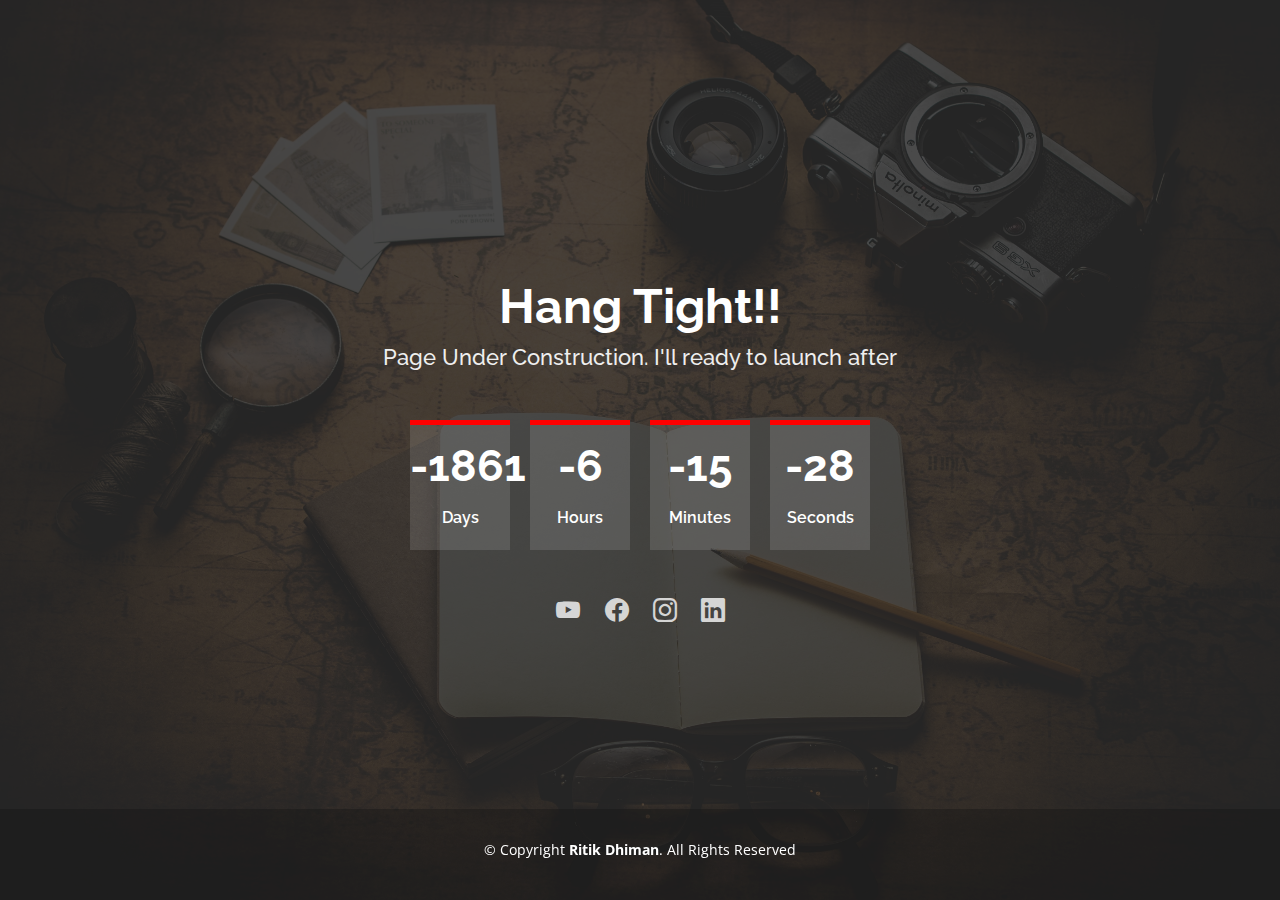
<file: new page.html>
<!DOCTYPE html>
<html lang="en">

<head>
  <meta charset="utf-8">
  <meta content="width=device-width, initial-scale=1.0" name="viewport">
  <title>Coming Soon</title>
  <meta content="" name="description">
  <meta content="" name="keywords">

  <!-- Google Fonts -->
  <link href="https://fonts.googleapis.com/css?family=Open+Sans:300,300i,400,400i,600,600i,700,700i|Raleway:300,300i,400,400i,600,600i,700,700i" rel="stylesheet">

  <!-- Vendor CSS Files -->
  <link href="assets/vendor/bootstrap/css/bootstrap.min.css" rel="stylesheet">
  <link href="assets/vendor/bootstrap-icons/bootstrap-icons.css" rel="stylesheet">

  <!-- Template Main CSS File -->
  <link href="assets/css/style.css" rel="stylesheet">

 
</head>

<body>

  <!-- ======= Header ======= -->
  <header id="header" class="d-flex align-items-center">
    <div class="container d-flex flex-column align-items-center">
 
      <h1>Hang Tight!!</h1>
 
      <h2>Page Under Construction. I'll ready to launch after</h2>
      <div class="countdown d-flex justify-content-center" data-count="2021/06/20">
        <div>
          <h3>%d</h3>
          <h4>Days</h4>
        </div>
        <div>
          <h3>%h</h3>
          <h4>Hours</h4>
        </div>
        <div>
          <h3>%m</h3>
          <h4>Minutes</h4>
        </div>
        <div>
          <h3>%s</h3>
          <h4>Seconds</h4>
        </div>
      </div>
      

      <div class="social-links text-center">
        <a href="https://www.youtube.com/channel/UCYMVcKbhsvQLDV9oquOEMjQ " class="youtube hvr" rel="noreferrer"><i class="bi bi-youtube"></i></a>
        <a href="https://www.facebook.com/ritik.dhiman.988" class="facebook hvr" rel="noreferrer"><i class="bi bi-facebook"></i></a>
        <a href="https://www.instagram.com/ritik.dhiman" class="instagram hvr" rel="noreferrer"><i class="bi bi-instagram"></i></a>
        <a href="https://www.linkedin.com/in/ritik-dhiman/" class="linkedin hvr" rel="noreferrer"><i class="bi bi-linkedin"></i></a>
      </div>

    </div>
  </header><!-- End #header -->

 
  <!-- ======= Footer ======= -->
  <footer id="footer" class="stick-bottom">
    <div class="container">
      <div class="copyright">
        &copy; Copyright <strong><span>Ritik Dhiman</span></strong>. All Rights Reserved
      </div>
      <div class="credits">
       
         
      </div>
    </div>
  </footer><!-- End #footer -->

  <a href="#" class="back-to-top d-flex align-items-center justify-content-center"><i class="bi bi-arrow-up-short"></i></a>

  <!-- Vendor JS Files -->
  <script src="assets/vendor/bootstrap/js/bootstrap.bundle.min.js"></script>
   

  <!-- Template Main JS File -->
  <script src="assets/js/main1.js"></script>

</body>

</html>
</file>
<file: assets/css/style.css>
/**
* Template Name: ComingSoon - v4.0.1
* Template URL: https://bootstrapmade.com/comingsoon-free-html-bootstrap-template/
* Author: BootstrapMade.com
* License: https://bootstrapmade.com/license/
*/

/*--------------------------------------------------------------
# General
--------------------------------------------------------------*/
body {
  font-family: "Open Sans", sans-serif;
  color: #fff;
  background: url("../img/bg.jpg") top center no-repeat;
  background-size: cover;
  position: relative;
}

body::before {
  content: "";
  position: absolute;
  left: 0;
  right: 0;
  top: 0;
  bottom: 0;
  background: rgba(34, 34, 34, 0.8);
}
.stick-bottom{
  position: fixed;
  bottom: 0;
}
@media (min-width: 1024px) {
  body {
    background-attachment: fixed;
  }
}

a {
  color: #ff0000;
  text-decoration: none;
}

a:hover {
  color: #ff3333;
  text-decoration: none;
}

h1, h2, h3, h4, h5, h6 {
  font-family: "Raleway", sans-serif;
}

#main {
  position: relative;
}

/*--------------------------------------------------------------
# Back to top button
--------------------------------------------------------------*/
.back-to-top {
  position: fixed;
  visibility: hidden;
  opacity: 0;
  right: 15px;
  bottom: 15px;
  z-index: 996;
  background: #ff0000;
  width: 40px;
  height: 40px;
  border-radius: 4px;
  transition: all 0.4s;
}

.back-to-top i {
  font-size: 28px;
  color: #fff;
  line-height: 0;
}

.back-to-top:hover {
  background: #ff2929;
  color: #fff;
}

.back-to-top.active {
  visibility: visible;
  opacity: 1;
}
.hvr i{
  transition: color 0.4s;
}
.hvr i:hover{
  color: #ff2929;
}
/*--------------------------------------------------------------
# Header
--------------------------------------------------------------*/
#header {
  position: relative;
  width: 100%;
  height: 100vh;
  padding: 100px 0;
  /* countdown */
}

#header h1 {
  margin: 0 0 10px 0;
  font-size: 48px;
  font-weight: 700;
  line-height: 56px;
  color: #fff;
}

#header h2 {
  color: #eee;
  margin-bottom: 40px;
  font-size: 22px;
}

#header .countdown {
  margin-bottom: 10px;
}

#header .countdown div {
  text-align: center;
  margin: 10px;
  width: 100px;
  padding: 15px 0;
  background: rgba(255, 255, 255, 0.12);
  border-top: 5px solid #ff0000;
}

#header .countdown div h3 {
  font-weight: 700;
  font-size: 44px;
  margin-bottom: 15px;
}

#header .countdown div h4 {
  font-size: 16px;
  font-weight: 600;
}

@media (max-width: 575px) {
  #header .countdown div {
    width: 70px;
    padding: 10px 0;
    
  }
  #header .countdown div h3 {
    font-size: 28px;
    margin-bottom: 10px;
  }
  #header .countdown div h4 {
    font-size: 14px;
    font-weight: 500;
  }
}

#header .subscribe {
  font-size: 15px;
  text-align: center;
}

#header .subscribe h4 {
  font-size: 20px;
  font-weight: 600;
  color: #fff;
  position: relative;
  padding-bottom: 12px;
}

#header .subscribe .subscribe-form {
  min-width: 300px;
  margin-top: 10px;
  background: #fff;
  padding: 6px 10px;
  position: relative;
  text-align: left;
}

#header .subscribe .subscribe-form input[type="email"] {
  border: 0;
  padding: 4px 8px;
  width: calc(100% - 100px);
}

#header .subscribe .subscribe-form input[type="submit"] {
  position: absolute;
  top: 0;
  right: -2px;
  bottom: 0;
  border: 0;
  background: none;
  font-size: 16px;
  padding: 0 20px;
  background: #ff0000;
  color: #fff;
  transition: 0.3s;
  box-shadow: 0px 2px 15px rgba(0, 0, 0, 0.1);
}

#header .subscribe .subscribe-form input[type="submit"]:hover {
  background: #f50000;
}

#header .subscribe .error-message {
  display: none;
  color: #ed3c0d;
  text-align: center;
  padding: 15px;
  font-weight: 600;
}

#header .subscribe .sent-message {
  display: none;
  color: #18d26e;
  text-align: center;
  padding: 15px;
  font-weight: 600;
}

#header .subscribe .loading {
  display: none;
  text-align: center;
  padding: 15px;
}

#header .subscribe .loading:before {
  content: "";
  display: inline-block;
  border-radius: 50%;
  width: 24px;
  height: 24px;
  margin: 0 10px -6px 0;
  border: 3px solid #18d26e;
  border-top-color: #eee;
  -webkit-animation: animate-loading-notify 1s linear infinite;
  animation: animate-loading-notify 1s linear infinite;
}

@-webkit-keyframes animate-loading-notify {
  0% {
    transform: rotate(0deg);
  }
  100% {
    transform: rotate(360deg);
  }
}

@keyframes animate-loading-notify {
  0% {
    transform: rotate(0deg);
  }
  100% {
    transform: rotate(360deg);
  }
}

#header .social-links {
  margin-top: 10px;
}

#header .social-links a {
  font-size: 24px;
  display: inline-block;
  color: rgba(255, 255, 255, 0.8);
  line-height: 1;
  padding-top: 14px;
  margin: 0 10px;
  text-align: center;
  transition: 0.3s;
}

#header .social-links a:hover {
  color: #fff;
}

/*--------------------------------------------------------------
# Sections General
--------------------------------------------------------------*/
section {
  padding: 60px 0;
}

.section-bg {
  background-color: #fff5f5;
}

.section-title {
  text-align: center;
  padding-bottom: 15px;
}

.section-title h2 {
  font-size: 32px;
  font-weight: bold;
  margin-bottom: 20px;
  position: relative;
}

.section-title p {
  margin-bottom: 0;
}

/*--------------------------------------------------------------
# Contact Us
--------------------------------------------------------------*/
.about .content h2 {
  font-weight: 700;
  font-size: 48px;
  line-height: 60px;
  margin-bottom: 20px;
  text-transform: uppercase;
}

.about .content h3 {
  font-weight: 500;
  line-height: 32px;
  font-size: 24px;
}

.about .content ul {
  list-style: none;
  padding: 0;
}

.about .content ul li {
  padding: 10px 0 0 28px;
  position: relative;
}

.about .content ul i {
  left: 0;
  top: 12px;
  position: absolute;
  font-size: 20px;
  color: #ff0000;
}

.about .content p:last-child {
  margin-bottom: 0;
}

/*--------------------------------------------------------------
# Contact Us
--------------------------------------------------------------*/
.contact .info-wrap {
  background: rgba(255, 255, 255, 0.06);
  padding: 30px;
}

.contact .info i {
  font-size: 20px;
  color: #fff;
  float: left;
  width: 44px;
  height: 44px;
  background: rgba(255, 255, 255, 0.1);
  display: flex;
  justify-content: center;
  align-items: center;
  border-radius: 50px;
  transition: all 0.3s ease-in-out;
}

.contact .info h4 {
  padding: 0 0 0 60px;
  font-size: 22px;
  font-weight: 600;
  margin-bottom: 5px;
}

.contact .info p {
  padding: 0 0 10px 60px;
  margin-bottom: 20px;
  font-size: 14px;
}

.contact .info .email p {
  padding-top: 5px;
}

.contact .info .social-links {
  padding-left: 60px;
}

.contact .info .social-links a {
  font-size: 18px;
  display: inline-block;
  background: #333;
  color: #fff;
  line-height: 1;
  padding: 8px 0;
  border-radius: 50%;
  text-align: center;
  width: 36px;
  height: 36px;
  transition: 0.3s;
  margin-right: 10px;
}

.contact .info .social-links a:hover {
  background: #ff0000;
  color: #fff;
}

.contact .info .email:hover i, .contact .info .address:hover i, .contact .info .phone:hover i {
  background: #ff0000;
  color: #fff;
}

.contact .php-email-form {
  width: 100%;
  padding: 30px;
  padding-top: 0;
  background: rgba(255, 255, 255, 0.06);
}

.contact .php-email-form .form-group {
  padding-bottom: 8px;
}

.contact .php-email-form .validate {
  display: none;
  color: red;
  margin: 0 0 15px 0;
  font-weight: 400;
  font-size: 13px;
}

.contact .php-email-form .error-message {
  display: none;
  color: #fff;
  background: #ed3c0d;
  text-align: center;
  padding: 15px;
  font-weight: 600;
}

.contact .php-email-form .sent-message {
  display: none;
  color: #fff;
  background: #18d26e;
  text-align: center;
  padding: 15px;
  font-weight: 600;
}

.contact .php-email-form .loading {
  display: none;
  background: #fff;
  text-align: center;
  padding: 15px;
}

.contact .php-email-form .loading:before {
  content: "";
  display: inline-block;
  border-radius: 50%;
  width: 24px;
  height: 24px;
  margin: 0 10px -6px 0;
  border: 3px solid #18d26e;
  border-top-color: #eee;
  -webkit-animation: animate-loading 1s linear infinite;
  animation: animate-loading 1s linear infinite;
}

.contact .php-email-form input, .contact .php-email-form textarea {
  border-radius: 0;
  box-shadow: none;
  font-size: 14px;
  background: rgba(255, 255, 255, 0.1);
  border: 1px solid rgba(255, 255, 255, 0.2);
  color: #fff;
}

.contact .php-email-form input::-webkit-input-placeholder, .contact .php-email-form textarea::-webkit-input-placeholder {
  color: rgba(255, 255, 255, 0.4);
}

.contact .php-email-form input::-moz-placeholder, .contact .php-email-form textarea::-moz-placeholder {
  color: rgba(255, 255, 255, 0.4);
}

.contact .php-email-form input::placeholder, .contact .php-email-form textarea::placeholder {
  color: rgba(255, 255, 255, 0.4);
}

.contact .php-email-form input {
  height: 44px;
}

.contact .php-email-form textarea {
  padding: 10px 12px;
}

.contact .php-email-form button[type="submit"] {
  background: #ff0000;
  border: 0;
  padding: 10px 24px;
  color: #fff;
  transition: 0.4s;
}

.contact .php-email-form button[type="submit"]:hover {
  background: #ff3333;
}

@-webkit-keyframes animate-loading {
  0% {
    transform: rotate(0deg);
  }
  100% {
    transform: rotate(360deg);
  }
}

@keyframes animate-loading {
  0% {
    transform: rotate(0deg);
  }
  100% {
    transform: rotate(360deg);
  }
}

/*--------------------------------------------------------------
# Footer
--------------------------------------------------------------*/
#footer {
  background: rgba(19, 19, 19, 0.4);
  padding: 30px 0;
  color: #fff;
  font-size: 14px;
  width: 100%;
}

#footer .copyright {
  text-align: center;
}

#footer .credits {
  padding-top: 10px;
  text-align: center;
  font-size: 13px;
  color: #fff;
}

#footer .credits a {
  color: #ff3333;
}
</file>
